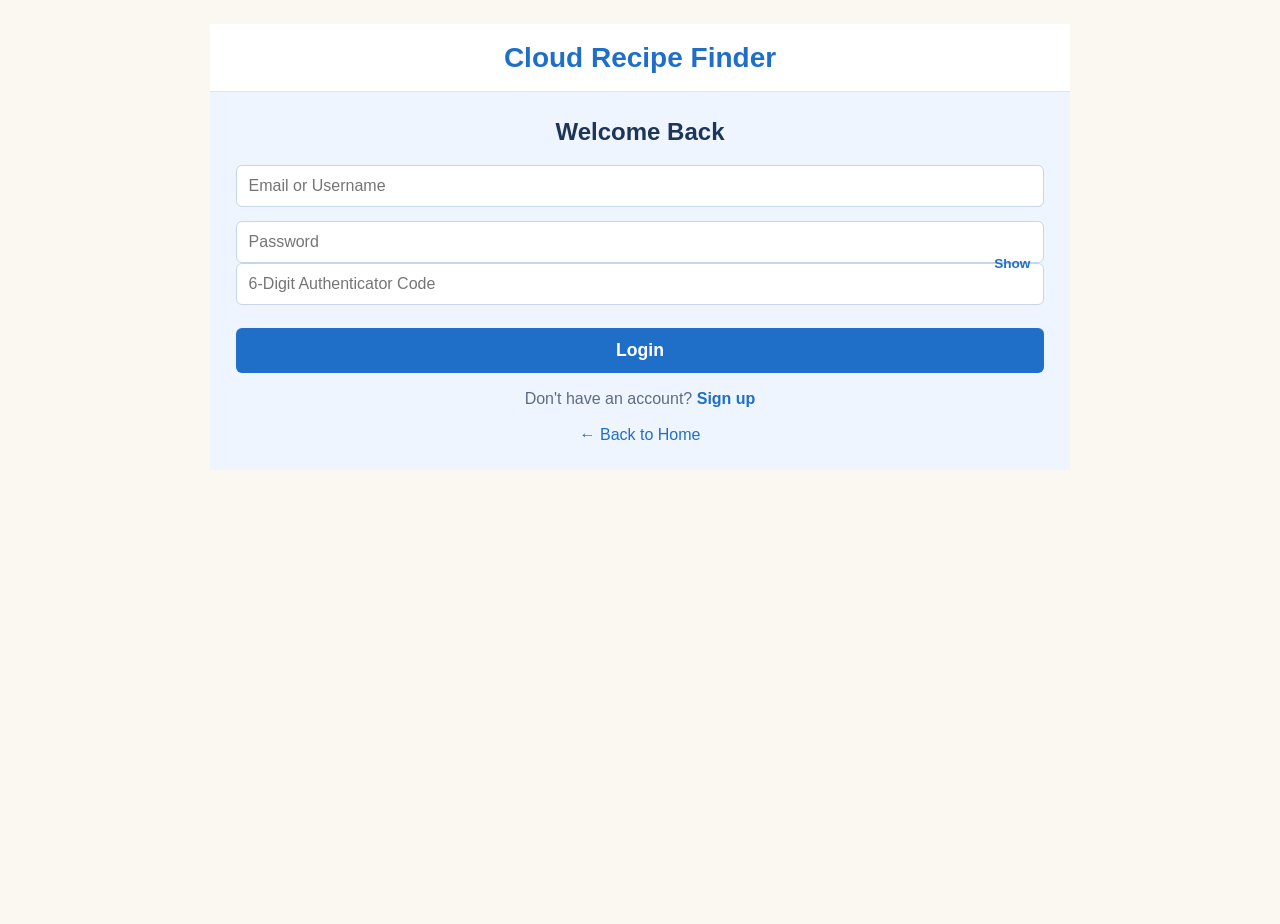
<file: frontend/login.html>
<!DOCTYPE html>
<html lang="en">
<head>
    <meta charset="UTF-8">
    <meta name="viewport" content="width=device-width, initial-scale=1.0">
    <title>Login - Cloud Recipe Finder</title>
    <link rel="stylesheet" href="styles.css">
</head>
<body class="auth-page">

    <div class="auth-card">
        <div class="auth-card-top">
            <h1>Cloud Recipe Finder</h1>
        </div>
        <div class="auth-card-body">
            <h2>Welcome Back</h2>
            <form id="loginForm">
                <div class="field-group">
                    <input type="text" id="username" placeholder="Email or Username" required>
                </div>
                <div class="field-group password-wrapper">
                    <input type="password" id="password" placeholder="Password" required>
                    <input type="text" id="mfaCode" placeholder="6-Digit Authenticator Code" required maxlength="6">
                    <button type="button" class="toggle-password" data-target="password">Show</button>
                </div>
                <button type="submit" class="btn btn-solid submit-btn">Login</button>
            </form>
            <div id="mfaSection" style="display:none; margin-top: 1rem;">
                <h3 style="margin:0 0 0.7rem; text-align:center;">Multi-Factor Authentication</h3>
                <p id="mfaHint" class="message"></p>
                <div id="mfaQrWrap" style="display:none; text-align:center; margin:0.7rem 0;">
                    <img id="mfaQrImage" alt="MFA QR Code" style="max-width: 220px; width: 100%; border: 1px solid #dbe7f7; border-radius: 8px; padding: 6px; background: #fff;">
                    <p id="mfaManualCode" class="message" style="font-size:0.8rem;"></p>
                </div>
                <div class="field-group">
                    <input type="text" id="mfaCode" placeholder="Enter 6-digit code" inputmode="numeric" autocomplete="one-time-code">
                </div>
                <button type="button" id="verifyMfaBtn" class="btn btn-solid submit-btn">Verify & Continue</button>
            </div>
            <div id="message" class="message error"></div>
            <div class="auth-footer">
                Don't have an account? <a href="register.html">Sign up</a><br><br>
                <a href="home.html" style="font-weight: 500;">&larr; Back to Home</a>
            </div>
        </div>
    </div>

    <script>
    // ✅ Keep password toggle
    document.querySelectorAll('.toggle-password').forEach((button) => {
        button.addEventListener('click', () => {
            const targetInput = document.getElementById(button.dataset.target);
            const isPassword = targetInput.type === 'password';
            targetInput.type = isPassword ? 'text' : 'password';
            button.textContent = isPassword ? 'Hide' : 'Show';
        });
    });

    const messageElement = document.getElementById('message');

    function showError(message) {
        messageElement.className = 'message error';
        messageElement.innerText = message;
    }

    document.getElementById('loginForm').addEventListener('submit', async (e) => {
        e.preventDefault();

        const identifier = document.getElementById('username').value.trim();
        const password = document.getElementById('password').value;
        const mfaCode = document.getElementById('mfaCode').value.trim();

        // ✅ Validate all fields
        if (!identifier || !password || !mfaCode) {
            showError('Username/email, password, and MFA code are required.');
            return;
        }

        try {
            const response = await fetch('/api/login', { 
                method: 'POST',
                headers: { 'Content-Type': 'application/json' },
                credentials: 'include',
                body: JSON.stringify({ identifier, password, mfaCode }) // ✅ FIXED
            });

            const data = await response.json();

            if (response.ok) {
                window.location.href = 'home.html';
            } else {
                showError(data.error || 'Login failed.');
            }

        } catch (error) {
            showError('Network error. Is the backend running?');
        }
    });
</script>
</body>
</html>
</file>
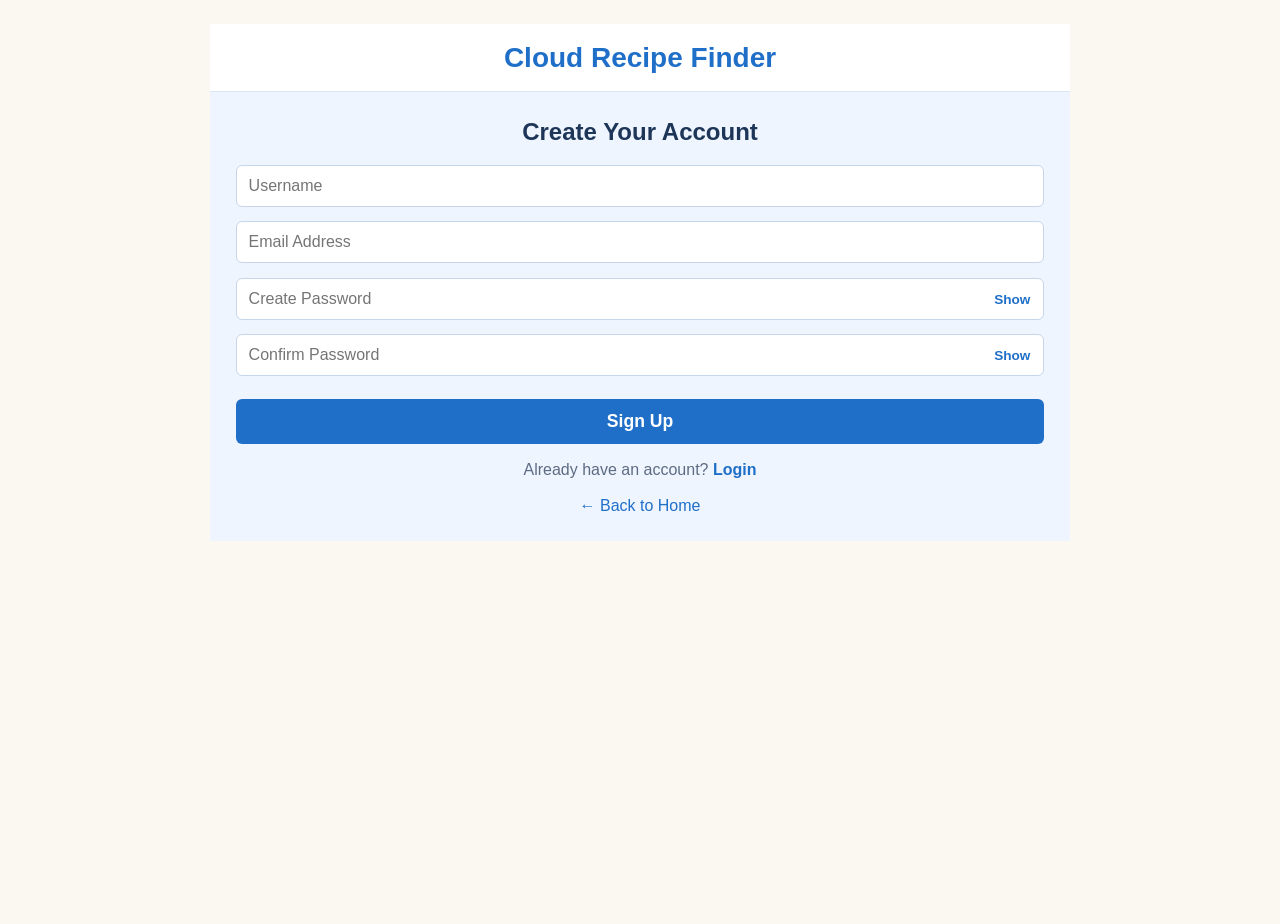
<file: frontend/register.html>
<!DOCTYPE html>
<html lang="en">
<head>
    <meta charset="UTF-8">
    <meta name="viewport" content="width=device-width, initial-scale=1.0">
    <title>Register - Cloud Recipe Finder</title>
    <link rel="stylesheet" href="styles.css">
</head>
<body class="auth-page">

    <div class="auth-card">
        <div class="auth-card-top">
            <h1>Cloud Recipe Finder</h1>
        </div>
        <div class="auth-card-body">
            <h2>Create Your Account</h2>
            <form id="registerForm">
                <div class="field-group">
                    <input type="text" id="username" placeholder="Username" required>
                </div>
                <div class="field-group">
                    <input type="email" id="email" placeholder="Email Address" required>
                </div>
                <div class="field-group password-wrapper">
                    <input type="password" id="password" placeholder="Create Password" required>
                    <button type="button" class="toggle-password" data-target="password">Show</button>
                </div>
                <div class="field-group password-wrapper">
                    <input type="password" id="confirmPassword" placeholder="Confirm Password" required>
                    <button type="button" class="toggle-password" data-target="confirmPassword">Show</button>
                </div>
                <button type="submit" class="btn btn-solid submit-btn">Sign Up</button>
            </form>
            <div id="message" class="message"></div>
            <div class="auth-footer">
                Already have an account? <a href="login.html">Login</a><br><br>
                <a href="home.html" style="font-weight: 500;">&larr; Back to Home</a>
            </div>
        </div>
    </div>

   <script>
    // ✅ Keep password toggle feature
    document.querySelectorAll('.toggle-password').forEach((button) => {
        button.addEventListener('click', () => {
            const targetInput = document.getElementById(button.dataset.target);
            const isPassword = targetInput.type === 'password';
            targetInput.type = isPassword ? 'text' : 'password';
            button.textContent = isPassword ? 'Hide' : 'Show';
        });
    });

    document.getElementById('registerForm').addEventListener('submit', async (e) => {
        e.preventDefault();

        const username = document.getElementById('username').value;
        const email = document.getElementById('email').value;
        const password = document.getElementById('password').value;
        const confirmPassword = document.getElementById('confirmPassword').value;
        const messageElement = document.getElementById('message');

        // ✅ Keep password confirmation check
        if (password !== confirmPassword) {
            messageElement.className = 'message error';
            messageElement.innerText = 'Passwords do not match.';
            return;
        }

        try {
            const response = await fetch('/api/register', { 
                method: 'POST',
                headers: { 'Content-Type': 'application/json' },
                body: JSON.stringify({ username, email, password })
            });

            const data = await response.json();

            if (response.ok) {
                // ✅ Hide form and show MFA setup
                document.getElementById('registerForm').style.display = 'none';

                messageElement.className = 'message success';
                messageElement.innerHTML = `
                    <h3>Registration Successful!</h3>
                    <p><strong>Step 1:</strong> Scan this QR code with Google Authenticator or Authy</p>
                    <img src="${data.qrCode}" alt="MFA QR Code"
                        style="width: 200px; height: 200px; border: 2px solid #ddd; border-radius: 10px;">
                    
                    <p style="margin-top: 15px;">
                        <strong>Step 2:</strong> Use the generated 6-digit code when logging in
                    </p>

                    <br>
                    <a href="login.html"
                        style="background: var(--primary); color: white; padding: 10px 20px;
                        text-decoration: none; border-radius: 5px; font-weight: bold; display: inline-block;">
                        Proceed to Login
                    </a>
                `;
            } else {
                messageElement.className = 'message error';
                messageElement.innerText = data.error || 'Registration failed.';
            }
        } catch (error) {
            messageElement.className = 'message error';
            messageElement.innerText = 'Network error. Is the backend running?';
        }
    });
    </script>
</body>
</html>
</file>
<file: frontend/styles.css>
:root {
    --primary: #1f6fc8;
    --primary-hover: #165aa2;
    --bg-cream: #fbf8f1;
    --bg-soft-blue: #eef5ff;
    --text-main: #1d3557;
    --text-muted: #5d6b82;
    --border: #cfd8e6;
    --success: #1f9d55;
    --error: #d64545;
}

* {
    box-sizing: border-box;
}

body {
    margin: 0;
    min-height: 100vh;
    font-family: "Segoe UI", Tahoma, Geneva, Verdana, sans-serif;
    color: var(--text-main);
}

.app-shell {
    background: var(--bg-cream);
}

.app-container {
    width: 100%;
    margin: 0;
    background: var(--bg-cream);
    min-height: 100vh;
}

header {
    background: #ffffff;
    padding: 1rem 1.5rem;
    border-bottom: 1px solid #dde7f5;
    display: flex;
    justify-content: space-between;
    align-items: center;
    position: relative;
}

.logo {
    margin: 0;
    color: var(--primary);
    font-size: 1.8rem;
    font-weight: 800;
}

.nav-buttons a,
.nav-buttons button,
.btn {
    text-decoration: none;
    padding: 10px 16px;
    border-radius: 6px;
    border: none;
    font-size: 0.98rem;
    font-weight: 700;
    cursor: pointer;
}

.nav-buttons {
    display: flex;
    gap: 0.6rem;
    align-items: center;
}

.header-welcome {
    position: absolute;
    left: 50%;
    transform: translateX(-50%);
    margin: 0;
    font-size: 1.05rem;
    font-weight: 700;
    color: var(--text-main);
    white-space: nowrap;
}

.header-username {
    display: none;
    font-weight: 700;
    color: var(--text-main);
}

.btn-outline {
    background: transparent;
    color: var(--primary);
    border: 2px solid var(--primary) !important;
}

.btn-outline:hover {
    background: var(--primary);
    color: #fff;
}

.btn-solid {
    background: var(--primary);
    color: #fff;
}

.btn-solid:hover {
    background: var(--primary-hover);
}

#user-menu,
#auth-links {
    display: none;
}

#signout-btn {
    display: none;
}

.hero {
    padding: 2.2rem 1.4rem;
    background: linear-gradient(180deg, #dceeff 0%, #c9e4ff 100%);
    text-align: center;
    border-bottom: 1px solid #d3e4f7;
}

.hero h2 {
    margin: 0;
    font-size: 2rem;
}

.hero p {
    margin: 0.5rem 0 0;
    color: var(--text-muted);
}

.search-card {
    width: min(680px, 100%);
    margin: 1.5rem auto 2rem;
    padding: 1.8rem;
    border-radius: 10px;
    background: var(--bg-soft-blue);
    border: 1px solid #dbe7f7;
}

.category-section {
    width: min(980px, calc(100% - 2rem));
    margin: 0 auto 2.2rem;
}

.category-section h3 {
    margin: 0 0 1rem;
    font-size: 1.45rem;
}

.category-grid {
    display: grid;
    grid-template-columns: repeat(auto-fit, minmax(180px, 1fr));
    gap: 1rem;
}

.category-card {
    background: #ffffff;
    border-radius: 8px;
    overflow: hidden;
    border: 1px solid #dbe7f7;
}

.category-card img {
    width: 100%;
    height: 120px;
    object-fit: cover;
    display: block;
}

.category-card h4 {
    margin: 0;
    padding: 0.85rem 0.9rem;
    font-size: 1rem;
}

.search-card input {
    width: 100%;
    padding: 12px;
    border-radius: 6px;
    border: 1px solid var(--border);
    margin: 0.6rem 0 1rem;
}

.search-row {
    display: flex;
    gap: 0.7rem;
    align-items: center;
}

.search-row input {
    flex: 1;
    margin: 0;
}

.search-card .muted-note {
    font-size: 0.85rem;
    color: var(--text-muted);
    margin-top: 0.8rem;
}

.recipe-body {
    padding: 0.85rem 0.9rem;
}

.recipe-title {
    margin: 0 0 0.7rem;
}

.recipe-actions {
    display: flex;
    gap: 0.5rem;
}

.recipe-actions .btn {
    flex: 1;
    padding: 8px 10px;
    font-size: 0.85rem;
}

.details-card {
    width: min(980px, calc(100% - 2rem));
    margin: 0 auto 1.8rem;
    background: #fff;
    border: 1px solid #dbe7f7;
    border-radius: 10px;
    padding: 1rem;
}

.details-card h3,
.details-card h4 {
    margin-top: 0;
}

#details-image {
    width: min(100%, 460px);
    border-radius: 8px;
    margin-bottom: 0.8rem;
}

.details-summary {
    color: var(--text-muted);
}

.hidden {
    display: none;
}

#comment-input {
    width: 100%;
    border: 1px solid var(--border);
    border-radius: 6px;
    padding: 10px;
    font-size: 1rem;
}

.comment-controls {
    display: flex;
    gap: 0.7rem;
    align-items: center;
    margin-top: 0.7rem;
}

.comment-controls select {
    border: 1px solid var(--border);
    border-radius: 6px;
    padding: 7px 10px;
}

.comment-card {
    border: 1px solid #dbe7f7;
    border-radius: 8px;
    padding: 0.8rem;
    margin-top: 0.7rem;
    background: var(--bg-soft-blue);
}

.comment-meta {
    margin: 0;
    font-weight: 700;
}

.comment-body {
    margin: 0.45rem 0 0;
}

.comment-actions {
    margin-top: 0.6rem;
    display: flex;
    gap: 0.5rem;
}

.auth-page {
    margin: 0;
    min-height: 100vh;
    background: var(--bg-cream);
}

.auth-card {
    width: min(860px, calc(100% - 2rem));
    margin: 1.5rem auto;
    background: transparent;
    border: 0;
    border-radius: 0;
}

.auth-card-top {
    padding: 1.1rem 1.2rem;
    text-align: center;
    background: #ffffff;
    border-bottom: 1px solid #dbe7f7;
}

.auth-card-top h1 {
    margin: 0;
    font-size: 1.75rem;
    color: var(--primary);
}

.auth-card-body {
    padding: 1.6rem;
    background: var(--bg-soft-blue);
    border: 0;
}

.auth-card h2 {
    margin: 0 0 1.2rem;
    text-align: center;
    color: var(--text-main);
}

.field-group {
    margin-bottom: 0.9rem;
}

.auth-card input {
    width: 100%;
    padding: 11px 12px;
    border: 1px solid #c7d6ea;
    border-radius: 6px;
    font-size: 1rem;
    background: #ffffff;
}

.password-wrapper {
    position: relative;
}

.toggle-password {
    position: absolute;
    right: 8px;
    top: 50%;
    transform: translateY(-50%);
    border: none;
    background: transparent;
    color: var(--primary);
    font-size: 0.85rem;
    font-weight: 700;
    cursor: pointer;
}

.auth-card .submit-btn {
    width: 100%;
    margin-top: 0.5rem;
    padding: 12px;
    border-radius: 6px;
    font-size: 1.1rem;
}

.auth-footer {
    text-align: center;
    margin-top: 1.1rem;
    color: var(--text-muted);
}

.auth-footer a {
    color: var(--primary);
    font-weight: 700;
    text-decoration: none;
}

.auth-footer a:hover {
    text-decoration: underline;
}

.message {
    margin-top: 0.75rem;
    font-size: 0.9rem;
    text-align: center;
}

.success {
    color: var(--success);
}

.error {
    color: var(--error);
}

@media (max-width: 600px) {
    .logo {
        font-size: 1.4rem;
    }

    header {
        padding: 0.8rem 1rem;
        flex-direction: column;
        gap: 0.7rem;
    }

    .header-welcome {
        position: static;
        transform: none;
        text-align: center;
        white-space: normal;
    }

    .hero h2 {
        font-size: 1.6rem;
    }

    .search-row {
        flex-direction: column;
        align-items: stretch;
    }

    .comment-controls {
        flex-wrap: wrap;
    }
}
</file>
